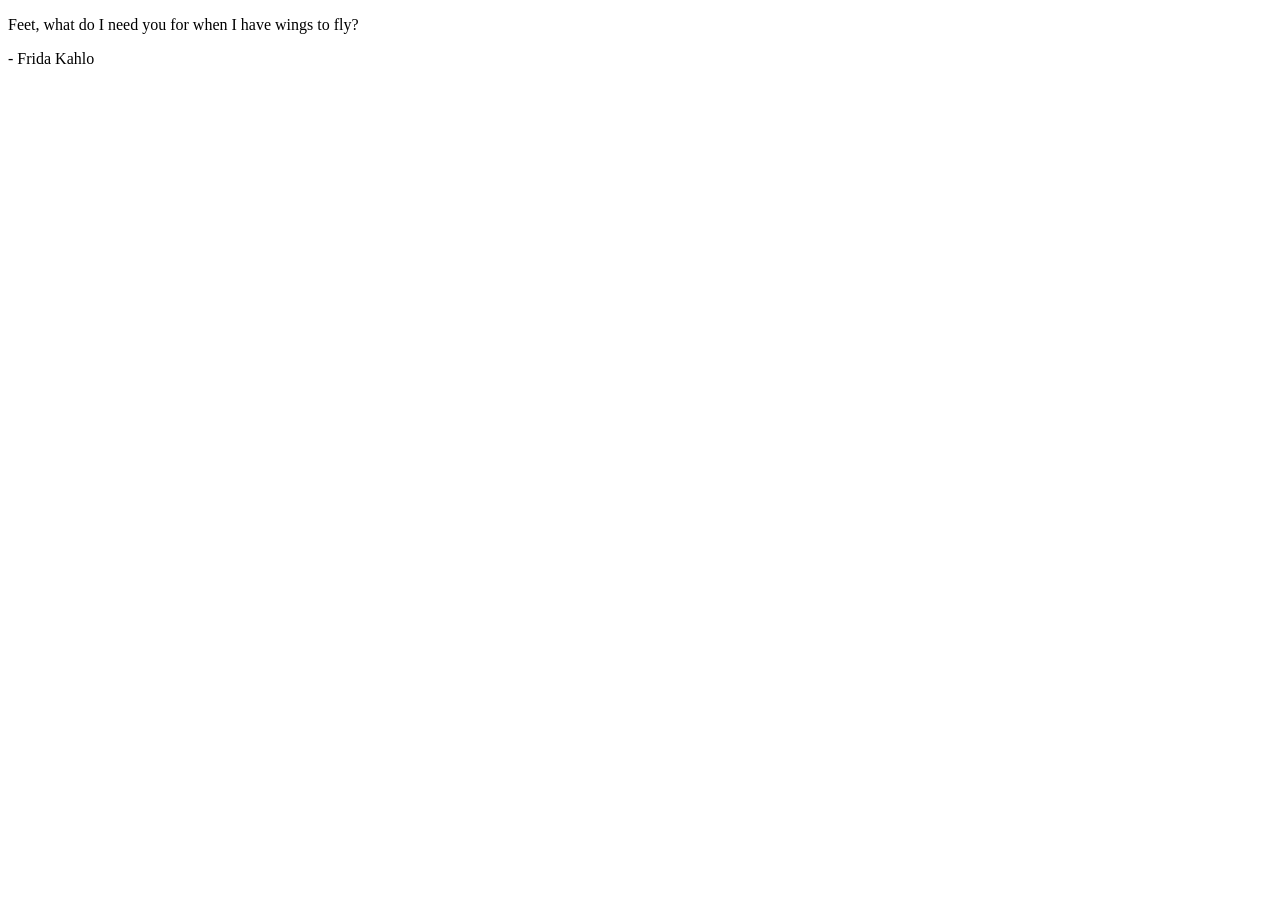
<file: week0/html_codeacademy/3.html>
<!DOCTYPE html>
<html>
  <!-- This is a comment -->
  <head>
    <title>Favorite Quotes</title>
  </head>
  <body>
    <p>Feet, what do I need you for when I have wings to fly?</p>
    <p>- Frida Kahlo</p>
  </body>
</html>
</file>
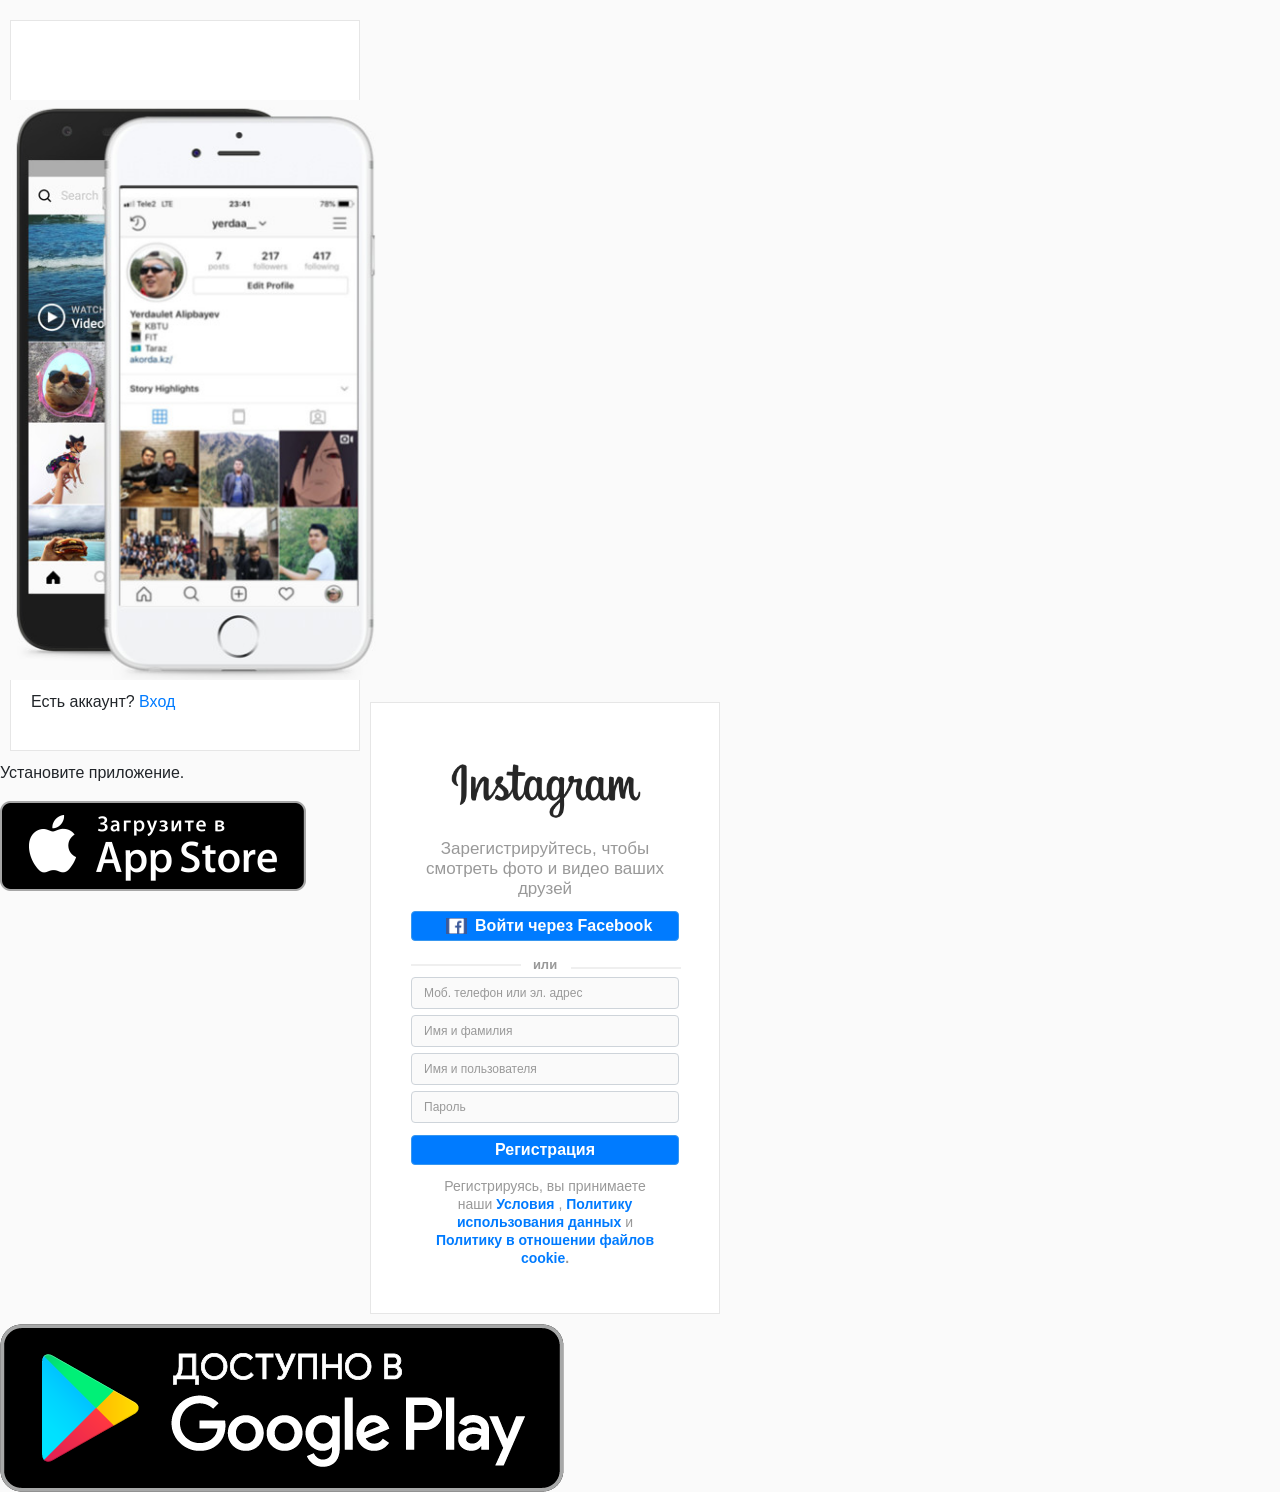
<file: week1/instagram/instagram.html>
<!DOCTYPE html>
<html lang="en">
<head>
	<meta charset="UTF-8">
	<title>Instagram</title>
	<link rel="stylesheet" href="istyle.css">
	<link rel="stylesheet" href="https://stackpath.bootstrapcdn.com/bootstrap/4.1.3/css/bootstrap.min.css">
</head>
<body>
	<main class="mainclass">
		<div class="formb">
			<form class="authf" method="POST">
				<div class="left">
					<div class="photos">
						<img class="photo2" src="./photo2.jpg"/>
					</div>
				</div>
				<div class="right">
				<div class="logophoto">
					<img src="./logo.png" class="logo"/>
				</div>
				<h2 class="sign-up-txt">Зарегистрируйтесь, чтобы смотреть фото и видео ваших друзей</h2>
				<div class="sign-in-facebook">
					<button type="submit" class="btn btn-primary btn-block"><img src="facebook-emblem.jpg" class="fb-logo">Войти через Facebook</button>
				</div>
				<div class="ili">
					<div class="line1"></div>
					<div class="ili-txt">или</div>
					<div class="line2"></div>
				</div>
			</form>
			<form class="form-group">
				<div class="form-group">
						<input type="text" class="form-control" name="mob-ili-email" placeholder="Моб. телефон или эл. адрес"/>
				</div>
					<div class="form-group">
						<input type="text" class="form-control" name="name-or-surname" placeholder="Имя и фамилия"/>
					</div>
					<div class="form-group">
						<input type="text" class="form-control" name="loginn" placeholder="Имя и пользователя"/>
					</div>
					<div class="form-group">
						<!--<label for="pass-lbl" class="pass-txt">Пароль</label>-->
						<input type="password" class="form-control" name="pass" placeholder="Пароль"/>
					</div>
					<div class="form-group">
						<button type="submit" class="btn btn-primary btn-block">Регистрация</button>
					</div>
				<p class="politika">
					Регистрируясь, вы принимаете наши 
					<b><a target="_blank" href="https://help.instagram.com/581066165581870">Условия</a></b>
					, 
					<b><a target="_blank" href="https://help.instagram.com/519522125107875">Политику использования данных</a></b>
					 и 
					<b><a target="_blank" href="https://www.instagram.com/legal/cookies/">Политику в отношении файлов cookie</a>.</b>
				</p>
			</div>
			</form>
		</div>
		<div class="est-acc">
			<p class="acc-txt">Есть аккаунт? <a href="https://www.instagram.com/accounts/login/?source=auth_switcher">Вход</a></p>
		</div>
		<div class="mob-apps">
			<p class="install-apps">Установите приложение.</p>
			<div class="install-links">
				<a class="appstore-link" href="https://itunes.apple.com/app/instagram/id389801252?pt=428156&ct=igweb.signupPage.badge&mt=8&vt=lo">
					<img class="appstore-img" src="./appstore.png"/>
				</a>
				<a class="playmarket-link" href="https://play.google.com/store/apps/details?id=com.instagram.android&referrer=utm_source%3Dinstagramweb%26utm_campaign%3DsignupPage%26ig_mid%3DXFhi7QAEAAFjDiMwpQUYCS3RYJ1c%26utm_content%3Dlo%26utm_medium%3Dbadge">
					<img class="playmarket-img" src="./playmarket.png"/>
				</a>
			</div>
		</div>
	</main>
</body>
</html>
</file>
<file: week1/instagram/istyle.css>
.*{
	margin: 0;
	padding: 0;
}
.photo2{
	padding-top: 70px;
	height: 650px;
	float: left;
	margin: 10px;

}
body{
	background-color: #fafafa! important;
}
.authf{
	margin-top: 20px;
}
.logo{
	margin: 15px auto;
	width: 200px;
	height: 71px;
	margin-left: 35px;
	margin-top: 10px;
}
.right{
	background: #fff;
	border: 1px solid #e6e6e6;
	width: 350px;
	margin: 10px;
	padding: 40px;
	float: right;
	margin-right: 560px;
	margin-top: 12px;
	width: 100%;
	max-width: 350px;
}
.sign-up-txt{
	font-weight: 600px;
	line-height: 20px;
	font-size: 17px;
	color: #999;
	text-align: center;
}
button img{
	height: 18px !important;
	padding: 0 8px 2px;
}
.ili-txt{
	font-size: 13px !important;
	color: #999;
	font-weight: 600;
	text-align: center;
}
.line1{
	content: '';
	background: #efefef;
	display: block;
	height: 2px;
	width: 110px;
	position: relative;
	top: 11px;
}
.line2{
	content: '';
	background: #efefef;
	display: block;
	height: 2px;
	width: 110px;
	position: relative;
	bottom: 8px;
	left: 160px;
}
.form-group{
	margin-bottom: 6px !important;
}
.form-control{
	background: #fafafa !important;
	border: 1px solid #efefef;
	font-size: 12px !important;
}
::placeholder{
	color: #999 !important;
}
.btn{
	margin: 12px auto;
	padding: 2px!important;
	font-weight: 600!important;
}
.btn-primary{
	background-color: #3897f0;
	border: 1px solid #3897f0!important;
}
.politika{
	line-height: 18px;
	font-size: 14px;
	color: #999;
	margin: 5px 20px; 
	text-align: center;
}
.est-acc{
	background: #fff;
	border: 1px solid #e6e6e6;
	width: 350px;
	margin: 10px;
	padding: 20px;
}
.install-links{
	height: 40px;
}
</file>
